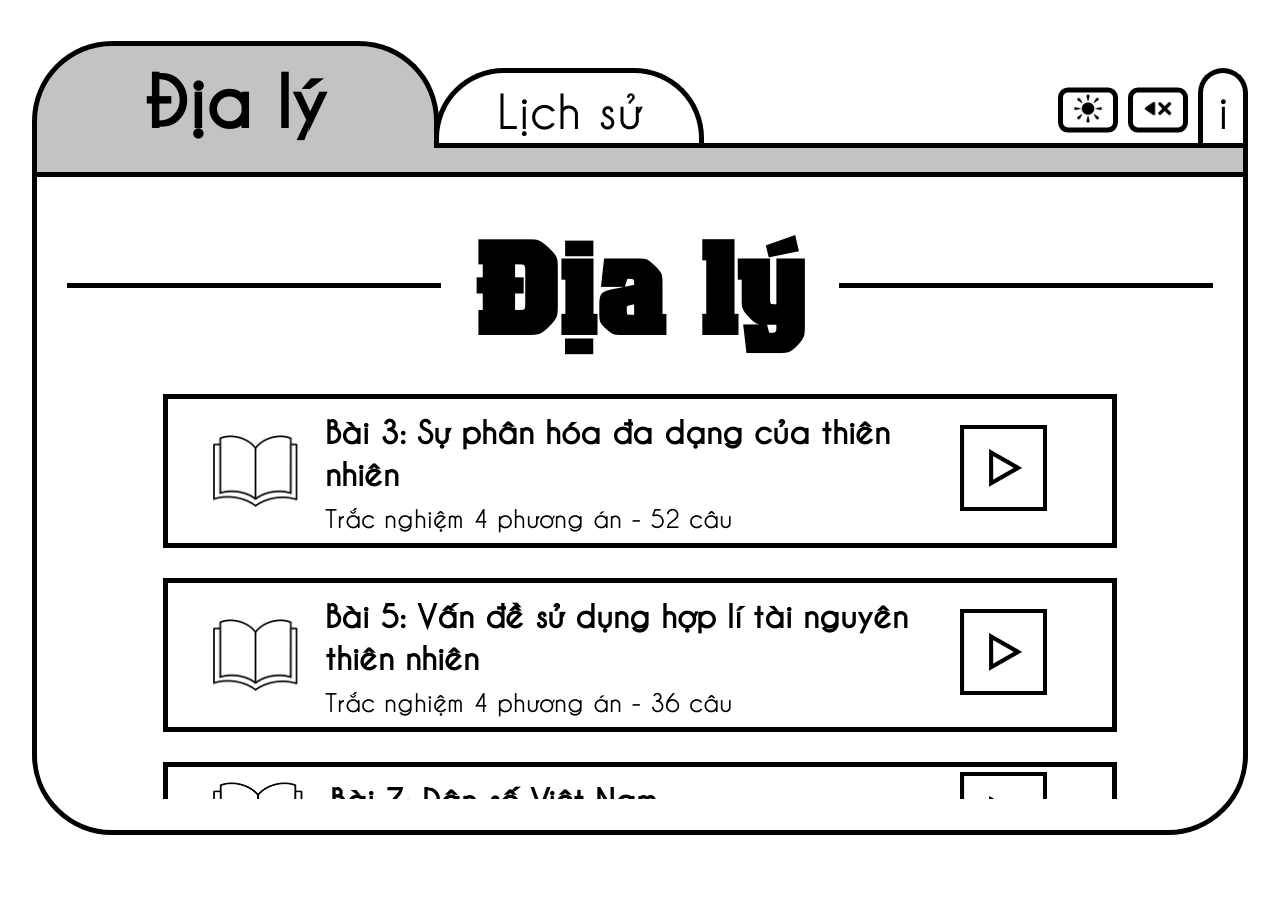
<file: index.html>
<!DOCTYPE html>
<html lang='vi'>
<head>
    <meta charset='utf-8'>
    <meta name='viewport' content='width=device-width, initial-scale=1'>
    <title>Ôn tập trắc nghiệm</title>
    <link rel='stylesheet' href='./index.css'>
</head>
<body>

    <audio id="regular">
        <source src="./sound/lựa chọn.mp3" type="audio/mpeg">
    </audio>

    <div class="display">
        <div id="navBar">

            <div id="dia_ly">
                <span class="active">Địa lý</span>
                <button class="inactive">Địa lý</button>
            </div>

            <div id="lich_su">
                <span class="active">Lịch sử</span>
                <button class="inactive">Lịch sử</button>
            </div>

            <div id="information">
                <button id="dark_mode"><img alt="Dark Mode"></button>
                <button id="sfx_toggle"><img alt="SFX"></button>
                <span class="active">i</span>
                <button class="inactive">i</button>
            </div>

        </div>
        <div id="rectangle"></div>
        <div id="main">

            <h1 id="tittle"></h1>

            <div id="content">

            </div>
        </div>
    </div>

    <script type="module" src="./js/index.js"></script>
</body>
</html>
</file>
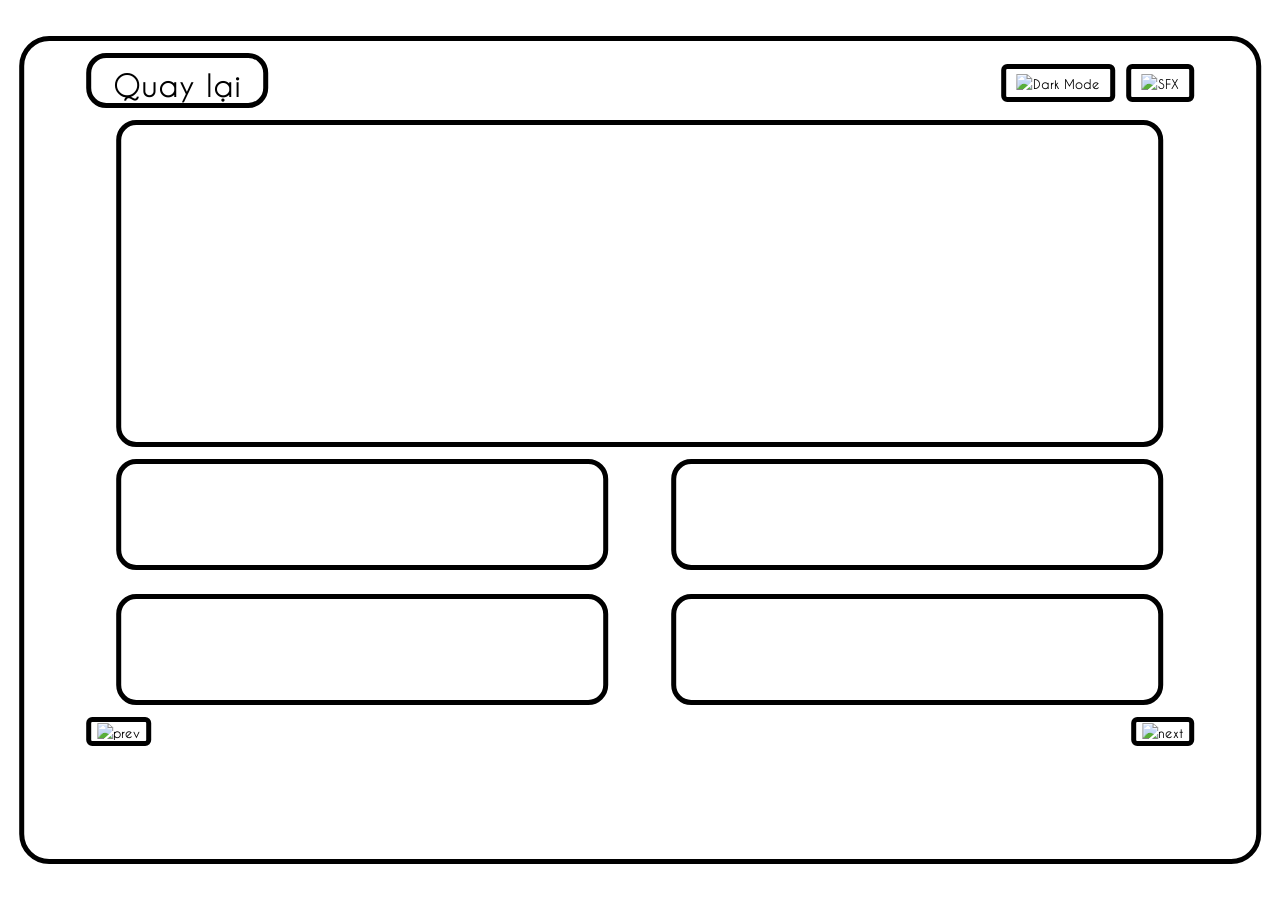
<file: trac nghiem.html>
<!DOCTYPE html>
<html lang="en">
<head>
    <meta charset="UTF-8">
    <meta name="viewport" content="width=device-width, initial-scale=1.0">
    <title>Bài trắc nghiệm</title>
    <link rel='stylesheet' href='./trac nghiem.css'>
</head>
<body>
    <audio id="correct">
        <source src="./sound/đúng.mp3" type="audio/mpeg">
    </audio>
    <audio id="incorrect">
        <source src="./sound/sai.mp3" type="audio/mpeg">
    </audio>
    <audio id="regular">
        <source src="./sound/lựa chọn.mp3" type="audio/mpeg">
    </audio>
    <audio id="change_question">
        <source src="./sound/sang trang.mp3" type="audio/mpeg">
    </audio>
    <div id="display">

        <div id="util">
            <a id ="back" href="./index.html">Quay lại</a>
            <span class="identifier wide"></span>
            <div id="util_buttons">
                <button id ="dark_mode"><img alt="Dark Mode"></button>
                <button id ="sfx_toggle"><img alt="SFX"></button>
            </div>
        </div>

        <span class="identifier mobile"></span>
        <p id="question"></p>
        <div id="answers">
            <button id ="answear_1" class="answer"></button>
            <button id ="answear_2" class="answer"></button>
            <button id ="answear_3" class="answer"></button>
            <button id ="answear_4" class="answer"></button>
        </div>
        <div id="change_question">
            <button id ="prev_question"><img alt="prev"></button>
            <button id ="next_question"><img alt="next"></button>
        </div>
    </div>  

    <script src="./js/trac_nghiem.js" type="module"></script>
</body>
</html>
</file>
<file: index.css>
@font-face {
    font-family: Colossalis;
    src: url(font/UTM-Colossalis.ttf);
}

@font-face {
    font-family: Caviar;
    src: url(font/UTM-Caviar.ttf);
}

html, body {
    font-family: Caviar, Colossalis;
    min-height: 100%;
}

body{
    text-align: center;
}

body, button {
    background-color: var(--bg);
}

body, #back, .answer, a, .inactive, .active {
    color: var(--color);
}

.display {
    position: absolute;
    top: 50%;
    left: 50%;
    transform: translate(-50%, -50%);
    width: 95%;
    height: 90%;
}

h1 {
    font-family: Colossalis;
    margin-block: 2%;
    font-size: 800%;
}

a {
    text-decoration: none;
}

#navBar {
    margin-top: -0.35%;
    display: flex;
    border-bottom: 5px solid var(--border);
    align-items: flex-end;
}

#navBar, #tittle::before, #tittle::after {
    border-bottom: 5px solid var(--border);
}

.box, #main, .inactive, .active, #dark_mode, #sfx_toggle {
    border: 5px solid var(--border);
}

#main{
    border-bottom-left-radius: 80px;
    border-bottom-right-radius: 80px;
    padding-bottom: 2.5%;
}

#dia_ly {margin-left: 0px;}

#lich_su {margin-left: -5px;}

.inactive, .active {
    display: inline-block;
    box-sizing: border-box;
    text-decoration: none;
    white-space: nowrap;
    border-bottom: none;
    padding-bottom: 0.1em;
}

button.inactive {
    text-decoration: none;
    cursor: pointer;
    font-family: Caviar;
    font-size: 300%;
    border-top-left-radius: 70px;
    border-top-right-radius: 70px;
    padding-inline: 1.2em;
}

.active {
    background-color: #c3c3c3;
    border-top-left-radius: 80px;
    border-top-right-radius: 80px;
    margin-bottom: -5px;
    padding-inline: 1.5em;
    font-size: 450%;
    font-weight: bold;
}

.active, #rectangle {
    background-color: var(--rectangle);
}

#information {
    display: flex;
    margin-left: auto;
    justify-content: end;
    align-items: center;
    gap: 10px;
}

#dark_mode, #sfx_toggle {
    width: 15%;
    height: 15%;
    min-width: 50px;
    border-radius: 10px;
    transform: translateY(10%);
}

#dark_mode img, #sfx_toggle img{
    width: 80%;
}

#information .active {
    padding-inline: 0.5em;
}

#information .inactive {
    padding-inline: 0.3em;
}

#rectangle{
    width:100%-5px;
    height:3%;
    background: var(--rectangle);
    border-inline: 5px solid var(--border);
    border-bottom: none;
}

#content {
    display: flex;
    flex-direction: column;
    margin: auto;
    height: 45vh;
    gap: 5%;
    align-items: center;
    overflow-y: auto;
    overflow-x: hidden;
    scrollbar-width: thin;
    scrollbar-color: var(--scrollbar);
}

#tittle {
    display: flex;
    margin: auto;
    width: 95%;
    align-items: center;
    padding-block: 2%;
}

#tittle::before, #tittle::after {
    content: "";
    flex: 1;
}

#tittle::before {
    margin-right: 3%;
}

#tittle::after {
    margin-left: 3%;
}

.box {
    margin-bottom: 1%;
    display: flex;
    width: 85%;
    font-size: 200%;
    justify-content: space-between;
    padding-inline: 3.5%;
    align-items: center;
}

.box img {
    width: 60%;
}

.box span {
    font-weight: bold;
    padding-right: 4vw;
}

span.details {
    font-size: 80%;
    font-weight: normal;
}

.description {
    display: flex;
    flex: 1;
    padding: 1%;
    text-align: start;
    align-items: center;
}

.description img {
    width: 10vh;
    height: 8vh;
    padding-right: 3vh;
}

p {
    text-align: justify;
    font-size: 200%;
    margin-top: 0;
    padding-right: 5%;
}

#closing {
    font-weight: bolder;
    text-align:end;
    margin-left: auto;
}

@media (max-aspect-ratio: 1/1) {

    .subject span {
        text-decoration: none;
        font-size: 320%;
    }

    .active, .inactive {
        padding-inline: 0.7em;
    }

    .active {
        font-size: 210%;
        border-top-left-radius: 40px;
        border-top-right-radius: 40px;
    }

    button.inactive {
        font-size: 150%;
        border-top-left-radius: 30px;
        border-top-right-radius: 30px;
    }

    #rectangle{
        height:1%;
    }

    #main {
        border-bottom-left-radius: 45px;
        border-bottom-right-radius: 45px;
    }

    #tittle{
        padding-bottom: 5%;
        font-size: 400%;
    }

    h1 {
        font-size: 650%;
    }

    #content {
        flex-direction: column;
        height: 100%;
        padding-bottom: 10%;
        gap: 20px;
    }

    .box {
        font-size: 130%;
        padding-block: 2%;
    }

    .box img {
        width: 5vh;
    }

    .description img {
        display: none;
        width: 40%;
        padding: 2%;
    }

    span.details {
        font-size: 60%;
    }

}

:root[data-dark_mode=false] {
    --bg: white;
    --border: black;
    --rectangle: #c3c3c3;
    --color: black;
    --scrollbar: black #c3c3c3;
}

:root[data-dark_mode=true] {
    --bg: #202024;
    --border: #ccccce;
    --rectangle: #36373e;
    --color: #ccccce;
    --scrollbar: #ccccce #202024;
}
</file>
<file: trac nghiem.css>
@font-face {
    font-family: Colossalis;
    src: url(font/UTM-Colossalis.ttf);
}

@font-face {
    font-family: Caviar;
    src: url(font/UTM-Caviar.ttf);
}

*, *::before, *::after {
  box-sizing: border-box;
}

html, body {
    min-height: 100%;
}

body{
    font-family: Caviar;
    text-align: center;
}

body, button {
    background-color: var(--bg);
}

#dark_mode, #sfx_toggle, #prev_question, #next_question {
    border-radius: 6px;
}

#dark_mode:hover, #sfx_toggle:hover, #prev_question:hover, #next_question:hover {
    background-color: var(--bg);
}

#display, #back, #question, button {
    border: 5px solid var(--border);
}

body, #back, .answer {
    color: var(--color);
}

button {
    font-family: Caviar;
    cursor: pointer;
}

button:hover, #back:hover{
    background-color: var(--hover);
}

#display {
    display: flex;
    flex-direction: column;
    align-items: center;
    position: absolute;
    top: 50%;
    left: 50%;
    transform: translate(-50%, -50%);
    width: 97%;
    height: 92%;
    border-radius: 30px;
}

#question, .answer, #back {
    border-radius: 20px;
}

#util {
    font-size: 200%;
    display: flex;
    padding-top: 1%;
    width: 90%;
    justify-content: space-between;
}

.identifier.wide{
    display: flex;
    align-items: center;
    font-size: 150%;
    transform: translateX(-10%);
}

.identifier.mobile {
    display: none;
}

#back {
    text-decoration: none;
    padding-inline: 2%;
    padding-block-start: 0.2%;
}

#question {
    display: flex;
    justify-content: center;
    margin-block: 1%;
    align-items: center;
    font-size: 250%;
    width: 85%;
    height: 40%;
    padding-inline: 2%;
}

#answers {
    display: flex;
    flex-wrap: wrap;
    width: 85%;
    height: 30%;
    justify-content: space-between;
    align-content: space-between;
}

.answer{
    font-size: 180%;
    width: 47%;
    height: 45%;
    padding-inline: 2%;
}

#answear_1{
    justify-self: start;
    align-self: start;
}

#answear_2{
    justify-self: end;
    align-self: start;
}

#answear_3{
    justify-self: start;
    align-self: end;
}

#answear_4{
    justify-self: end;
    align-self: end;
}

#change_question{
    display: flex;
    padding-top: 1%;
    width: 90%;
    justify-content: space-between;
}

img {
    width: 80%;
    height: 80%;
}

#util img {
    width: 6vh;
    height: 6vh;
    padding: 0.5vh;
}

/* #sfx_toggle img {
    width: 6vh;
    height: 6vh;
    padding: 0.5vh;
} */


@media (max-aspect-ratio: 1/1) {
    #util {
        padding: 5%;
        width: 95%;
    }
    #back {
        padding-inline: 5%;
        padding-top: 1%;
    }
    #question {
        font-size: 200%;
        padding-block: 5%;
        margin-bottom: 0;
    }

    #display {
        position: relative;
        left: auto;
        height: fit-content;
        transform: none;
    }

    .identifier{
        display: flex;
        align-items: center;
    }

    .identifier.wide {
        display: none;
    }

    .identifier.mobile {
        display: flex;
        font-size: 220%;
        transform: none;
        padding-bottom: 5%;
    }

    #answers{
        padding-top: 20px;
        display: flex;
        flex-direction: column;
        flex-wrap: nowrap;
        width: 85%;
        height: fit-content;
        align-items: center;
        align-content: normal;
    }

    .answer{
        font-size: 150%;
        width: 98%;
        margin-block: 2%;
        justify-self: auto;
        align-self: auto;
        padding-block: 5%;
        padding-inline: 2%;
    }

    #answers .answer {
        align-self: center;
    }

    #change_question {
        width: 85%;
        padding-top: 8%;
        padding-bottom: 10%;
    }

}

/* @media (prefers-color-scheme: dark) {


    #display, #back, #question, button {
        border: 5px solid #ccccce;
    }

    button {
        background-color: #202024;
    }
} */

:root[data-dark_mode=false] {
    --bg: white;
    --border: black;
    --rectangle: #c3c3c3;
    --color: black;
    --hover: #d0d0d7;
    --scrollbar: black #c3c3c3;
}

:root[data-dark_mode=true] {
    --bg: #202024;
    --border: #ccccce;
    --rectangle: #36373e;
    --color: #ccccce;
    --hover: black;
    --scrollbar: #ccccce #202024;
}
</file>
